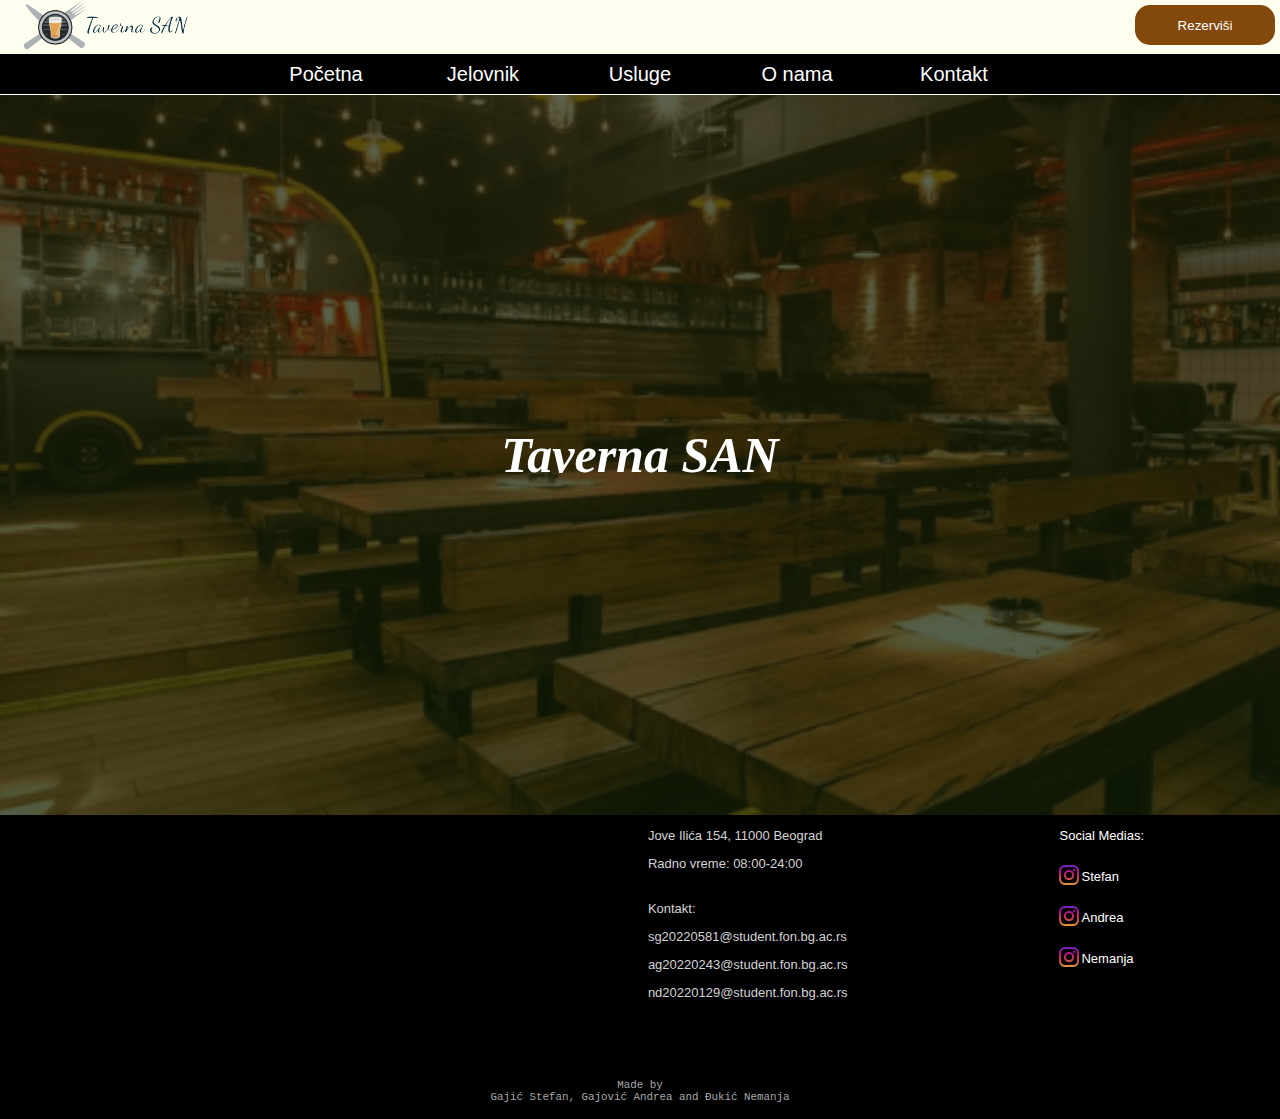
<file: index.html>
<!DOCTYPE html>
<html lang="en">
<head>
    <meta charset="UTF-8">
    <meta http-equiv="X-UA-Compatible" content="IE=edge">
    <meta name="viewport" content="width=device-width, initial-scale=1.0">
    <title>Taverna SAN</title>
    <link rel="shortcut icon" href="Slike/icon.png" type="image/x-icon" />
    <link rel="stylesheet" href="CSS/indexcss.css">
    <link rel="stylesheet" href="CSS/pocetna.css">
    
</head>
<body>
    <div class="header">
        <div class="logo">
            <a href="index.html"><img src="Slike/SANlogo-removebg.png" alt="Taverna SAN"></a>
        </div>
        <div class="prijava">
            <button id="rezervacija">Rezerviši</button>
        </div>
    </div>
    

    <div class="navigacija">
        <div class="nav"><a href="index.html">Početna</a></div>
        <div class="nav"><a href="HTML/proizvodi.html">Jelovnik</a></div>
        <div class="nav"><a href="HTML/usluge.html">Usluge</a></div>
        <div class="nav"><a href="HTML/onama.html">O nama</a></div>
        <div class="nav"><a href="HTML/kontakt.html">Kontakt</a></div>
    </div>



    <div class="sadrzaj">
        <h1 id="naslov">Taverna SAN</h1>
    </div>



    <div class="skrolgore">
        <button id="skrolbtn">&uarr;</button>
    </div>
    <div class="informacije">
        <div class="prvired">
            <div class="mapa">
                <iframe src="https://www.google.com/maps/embed?pb=!1m18!1m12!1m3!1d2677.5016549855027!2d20.473034615417493!3d44.77268167909888!2m3!1f0!2f0!3f0!3m2!1i1024!2i768!4f13.1!3m3!1m2!1s0x475a70576248bf79%3A0xadaf5cff042d3bd0!2sFaculty%20of%20Organizational%20Sciences!5e1!3m2!1sen!2srs!4v1668025886139!5m2!1sen!2srs" width="300" height="200" style="border:0;" allowfullscreen="" loading="lazy" referrerpolicy="no-referrer-when-downgrade"></iframe>
            </div>
            <div class="info">
                <p>Jove Ilića 154, 11000 Beograd</p>
                <p style="margin-bottom: 30px;">Radno vreme: 08:00-24:00</p>
                <p>Kontakt:</p>
                <p>sg20220581@student.fon.bg.ac.rs</p>
                <p>ag20220243@student.fon.bg.ac.rs</p>
                <p>nd20220129@student.fon.bg.ac.rs</p>
            </div>
            <div class="social">
                <p>Social Medias:</p>
                <div class="insta"><a href="https://www.instagram.com/gajicc.s" target="_blank"><img src="Slike/instagram.png" alt="ins"></a><p>Stefan</p></div>
                <div class="insta"><a href="https://www.instagram.com/gajoviccandrea" target="_blank"><img src="Slike/instagram.png" alt="ins"></a><p>Andrea</p></div>
                <div class="insta"><a href="https://www.instagram.com/djukic_n" target="_blank"><img src="Slike/instagram.png" alt="ins"></a><p>Nemanja</p></div>
            </div>
        </div>
        <div class="copyright">
            <p>Made by <br> Gajić Stefan, Gajović Andrea and Đukić Nemanja</p>
        </div>
    </div>
    
    
    
    <script src="JavaScript/indexjs.js"></script>
</body>
</html>
</file>
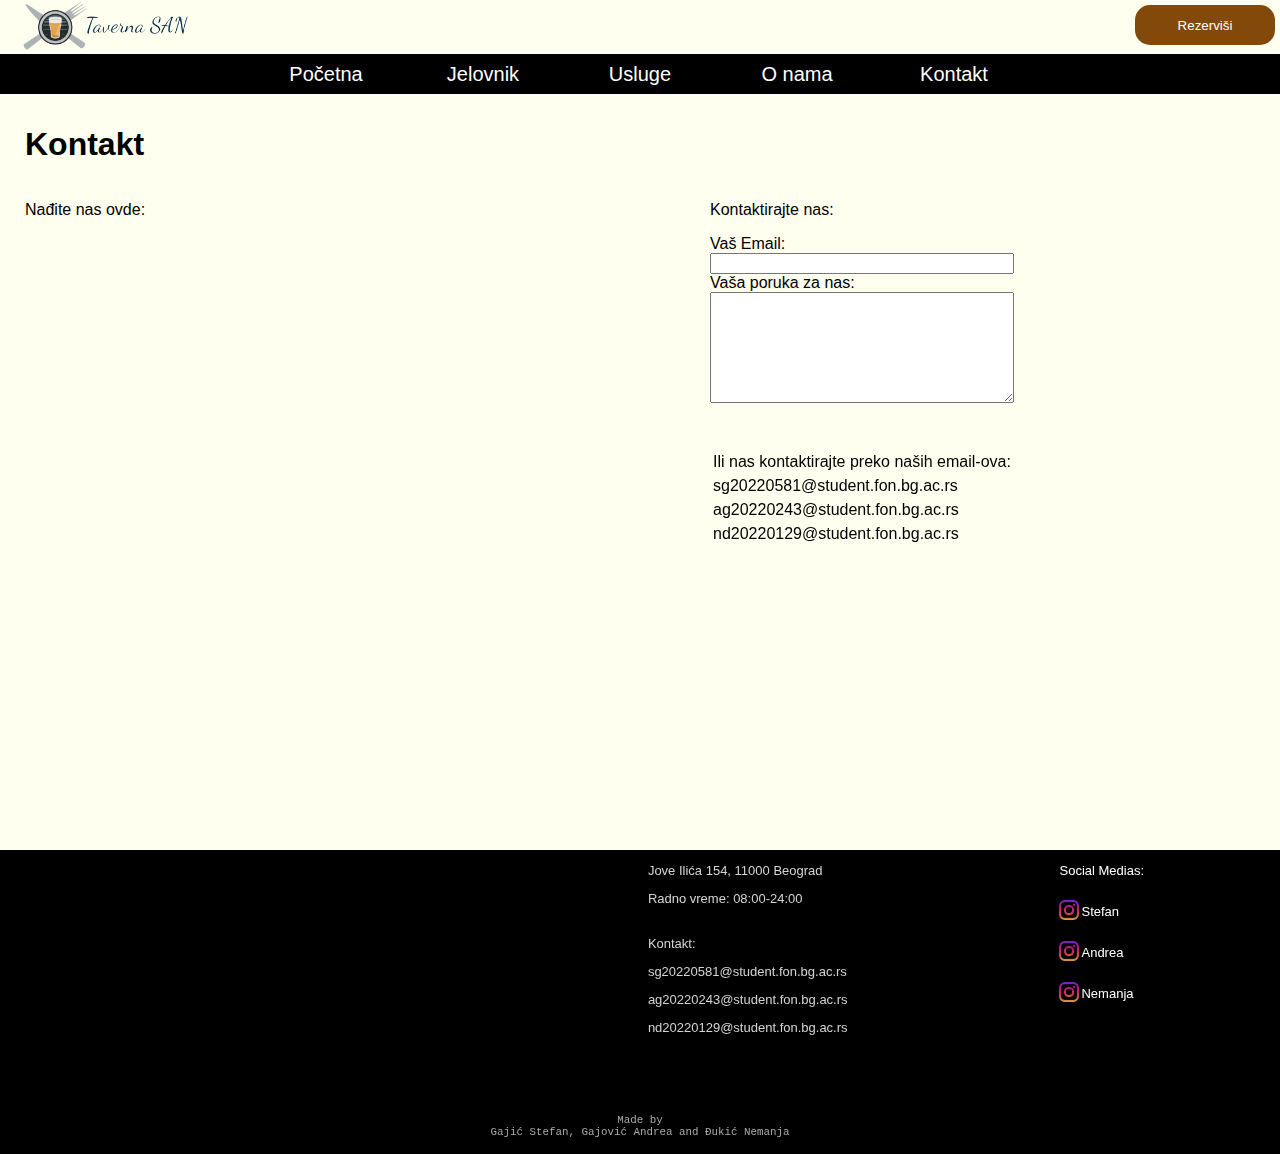
<file: HTML/kontakt.html>
<!DOCTYPE html>
<html lang="en">
<head>
    <meta charset="UTF-8">
    <meta http-equiv="X-UA-Compatible" content="IE=edge">
    <meta name="viewport" content="width=device-width, initial-scale=1.0">
    <title>Taverna SAN</title>
    <link rel="shortcut icon" href="../Slike/icon.png" type="image/x-icon" />
    <link rel="stylesheet" href="../CSS/indexcss.css">
    <link rel="stylesheet" href="../CSS/kontakt.css">
    
</head>
<body>
    <div class="header">
        <div class="logo">
            <a href="../index.html"><img src="../Slike/SANlogo-removebg.png" alt="Taverna SAN"></a>
        </div>
        <div class="prijava">
            <button id="rezervacija">Rezerviši</button>
        </div>
    </div>
    

    <div class="navigacija">
        <div class="nav"><a href="../index.html">Početna</a></div>
        <div class="nav"><a href="proizvodi.html">Jelovnik</a></div>
        <div class="nav"><a href="usluge.html">Usluge</a></div>
        <div class="nav"><a href="onama.html">O nama</a></div>
        <div class="nav"><a href="kontakt.html">Kontakt</a></div>
    </div>



    <div class="sadrzaj">
        <h1 id="naslov">Kontakt</h1>
        <div class="kontakt">
            <div class="map">
                <p>Nađite nas ovde:</p>
                <iframe name="mapa" src="https://www.google.com/maps/embed?pb=!1m18!1m12!1m3!1d2677.5016549855027!2d20.473034615417493!3d44.77268167909888!2m3!1f0!2f0!3f0!3m2!1i1024!2i768!4f13.1!3m3!1m2!1s0x475a70576248bf79%3A0xadaf5cff042d3bd0!2sFaculty%20of%20Organizational%20Sciences!5e1!3m2!1sen!2srs!4v1668025886139!5m2!1sen!2srs" width="100%" height="100%" style="border:0;" allowfullscreen="" loading="lazy" referrerpolicy="no-referrer-when-downgrade"></iframe>
            </div>
            <div class="email">
                <p>Kontaktirajte nas:</p>
                <label for="email">Vaš Email:</label><input type="email" name="email" id="">
                <label for="sadrzajmejla">Vaša poruka za nas:</label><textarea name="sadrzajmejla" id="" cols="30" rows="7"></textarea>
                <p class="p" style="margin-top: 50px;">Ili nas kontaktirajte preko naših email-ova:</p>
                <p class="p">sg20220581@student.fon.bg.ac.rs</p>
                <p class="p">ag20220243@student.fon.bg.ac.rs</p>
                <p class="p">nd20220129@student.fon.bg.ac.rs</p>
            </div>
        </div>
    </div>



    <div class="skrolgore">
        <button id="skrolbtn">&uarr;</button>
    </div>
    <div class="informacije">
        <div class="prvired">
            <div class="mapa">
                <iframe src="https://www.google.com/maps/embed?pb=!1m18!1m12!1m3!1d2677.5016549855027!2d20.473034615417493!3d44.77268167909888!2m3!1f0!2f0!3f0!3m2!1i1024!2i768!4f13.1!3m3!1m2!1s0x475a70576248bf79%3A0xadaf5cff042d3bd0!2sFaculty%20of%20Organizational%20Sciences!5e1!3m2!1sen!2srs!4v1668025886139!5m2!1sen!2srs" width="300" height="200" style="border:0;" allowfullscreen="" loading="lazy" referrerpolicy="no-referrer-when-downgrade"></iframe>
            </div>
            <div class="info">
                <p>Jove Ilića 154, 11000 Beograd</p>
                <p style="margin-bottom: 30px;">Radno vreme: 08:00-24:00</p>
                <p>Kontakt:</p>
                <p>sg20220581@student.fon.bg.ac.rs</p>
                <p>ag20220243@student.fon.bg.ac.rs</p>
                <p>nd20220129@student.fon.bg.ac.rs</p>
            </div>
            <div class="social">
                <p>Social Medias:</p>
                <div class="insta"><a href="https://www.instagram.com/gajicc.s" target="_blank"><img src="../Slike/instagram.png" alt="ins"></a><p>Stefan</p></div>
                <div class="insta"><a href="https://www.instagram.com/gajoviccandrea" target="_blank"><img src="../Slike/instagram.png" alt="ins"></a><p>Andrea</p></div>
                <div class="insta"><a href="https://www.instagram.com/djukic.10" target="_blank"><img src="../Slike/instagram.png" alt="ins"></a><p>Nemanja</p></div>
            </div>
        </div>
        <div class="copyright">
            <p>Made by <br> Gajić Stefan, Gajović Andrea and Đukić Nemanja</p>
        </div>
    </div>
    
    
    
    <script src="../JavaScript/indexjs.js"></script>
</body>
</html>
</file>
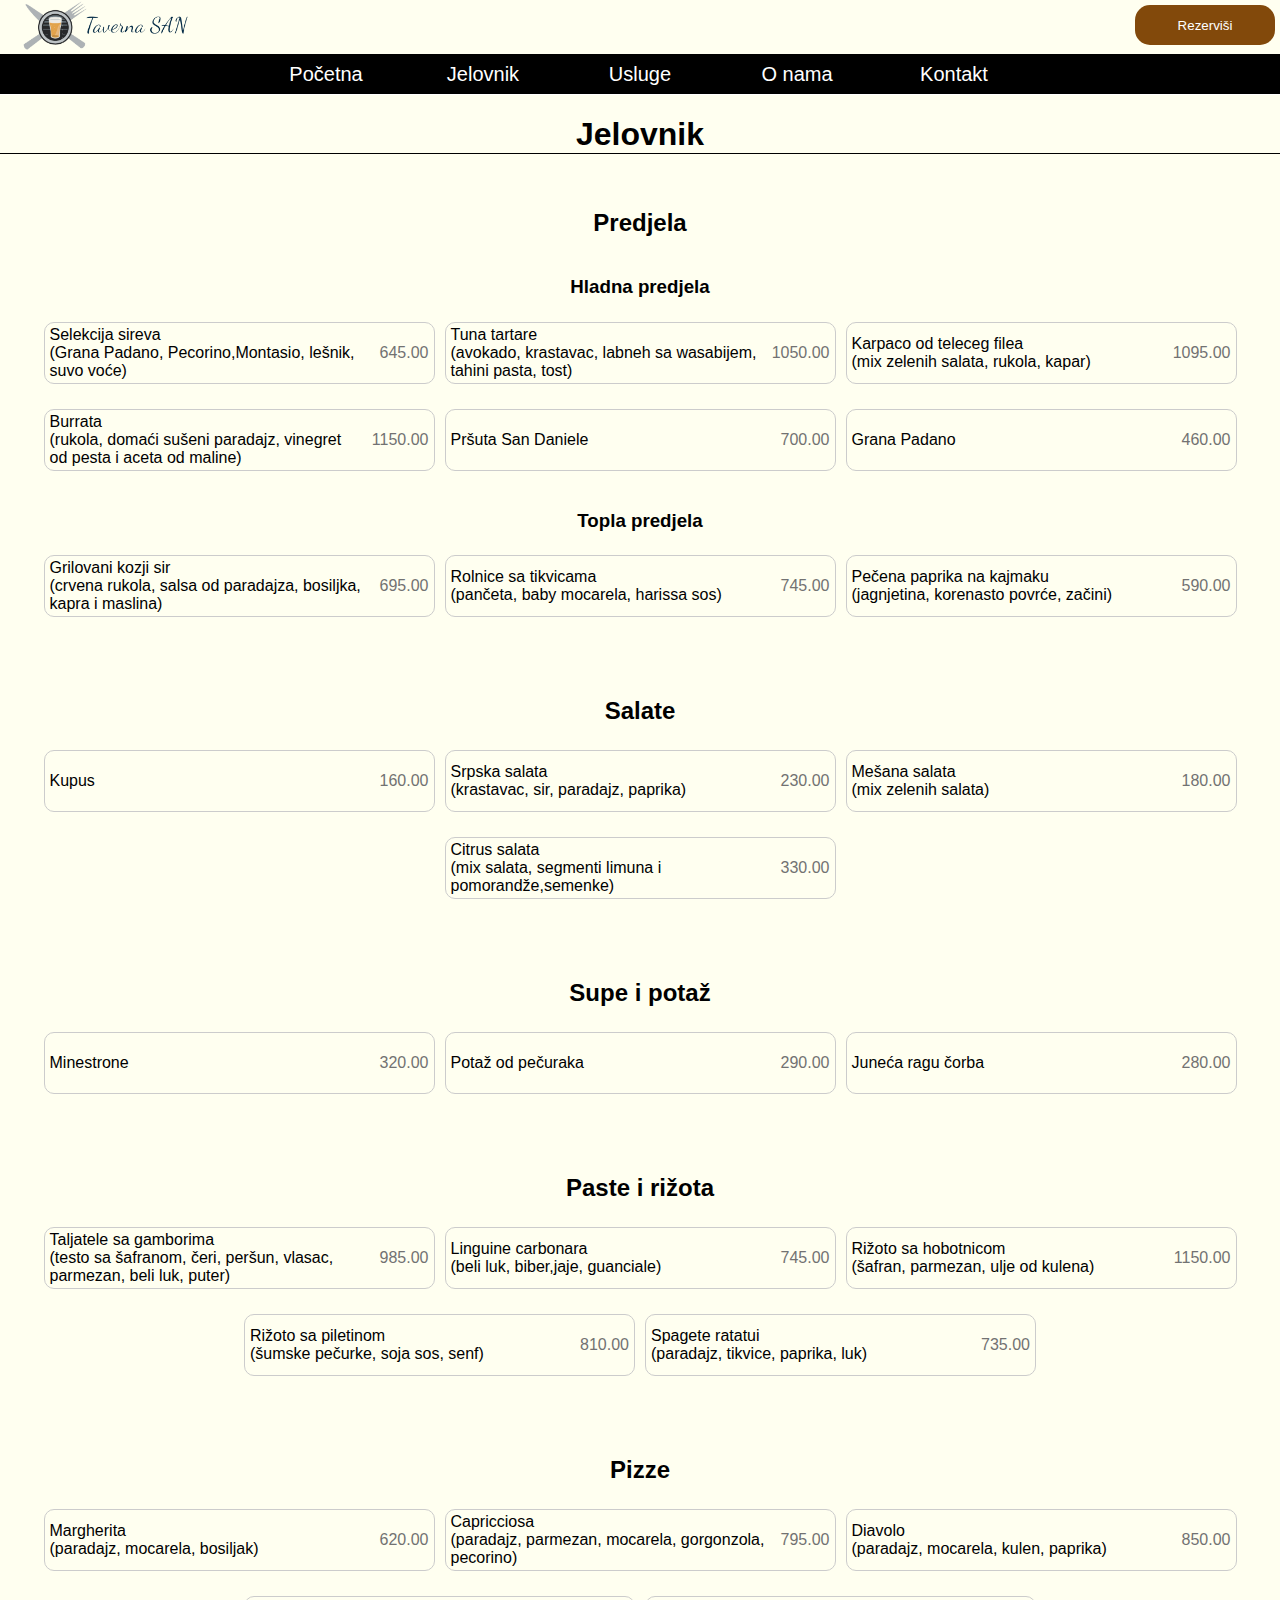
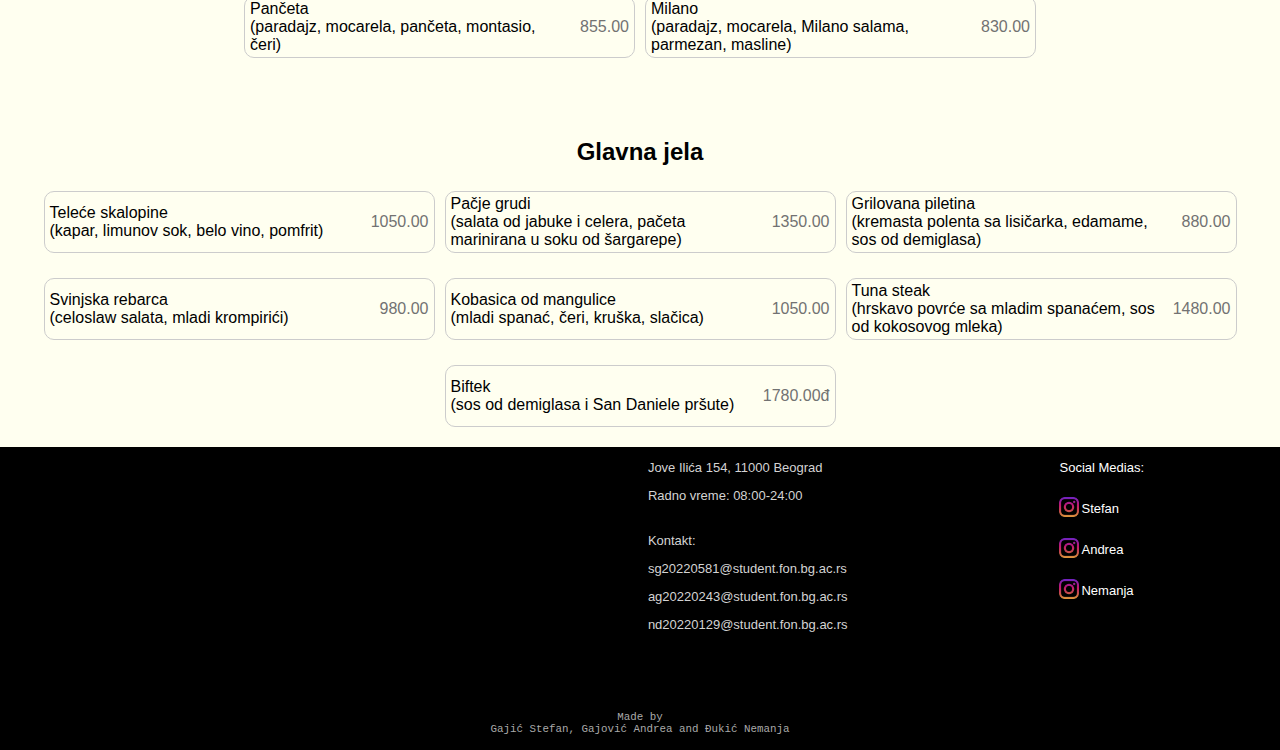
<file: HTML/proizvodi.html>
<!DOCTYPE html>
<html lang="en">
<head>
    <meta charset="UTF-8">
    <meta http-equiv="X-UA-Compatible" content="IE=edge">
    <meta name="viewport" content="width=device-width, initial-scale=1.0">
    <title>Taverna SAN</title>
    <link rel="shortcut icon" href="../Slike/icon.png" type="image/x-icon" />
    <link rel="stylesheet" href="../CSS/indexcss.css">
    <link rel="stylesheet" href="../CSS/proizvodi.css">
    
</head>
<body>
    <div class="header">
        <div class="logo">
            <a href="../index.html"><img src="../Slike/SANlogo-removebg.png" alt="Taverna SAN"></a>
        </div>
        <div class="prijava">
            <button id="rezervacija">Rezerviši</button>
        </div>
    </div>
    

    <div class="navigacija">
        <div class="nav"><a href="../index.html">Početna</a></div>
        <div class="nav"><a href="proizvodi.html">Jelovnik</a></div>
        <div class="nav"><a href="usluge.html">Usluge</a></div>
        <div class="nav"><a href="onama.html">O nama</a></div>
        <div class="nav"><a href="kontakt.html">Kontakt</a></div>
    </div>



    <div class="sadrzaj">
        <h1 id="naslov">Jelovnik</h1>
        <h2 style="margin-top: 30px;">Predjela</h2>
        <h3>Hladna predjela</h3>
        <div class="proizvodi hladnapredjela">
            <div class="proizvod">
                <p>Selekcija sireva <br>(Grana Padano, Pecorino,Montasio, lešnik, suvo voće)</p>
                <p class="cena">645.00</p>
            </div>
            <div class="proizvod">
                <p>Tuna tartare <br> (avokado, krastavac, labneh sa wasabijem, tahini pasta, tost) </p>
                <p class="cena">1050.00</p>
            </div>
            <div class="proizvod">
                <p>Karpaco od teleceg filea   <br>(mix zelenih salata, rukola, kapar) </p>
                <p class="cena">1095.00</p>
            </div>
            <div class="proizvod">
                <p>Burrata  <br> (rukola, domaći sušeni paradajz, vinegret od pesta i aceta od maline)  </p>
                <p class="cena">1150.00</p>
            </div>
            <div class="proizvod">
                <p>Pršuta San Daniele </p>
                <p class="cena">700.00</p>
            </div>
            <div class="proizvod">
                <p>Grana Padano </p>
                <p class="cena">460.00</p>
            </div>
        </div>
            <h3>Topla predjela</h3>
        <div class="proizvodi toplapredjela">
            <div class="proizvod">
                <P>Grilovani kozji sir  <br> (crvena rukola, salsa od paradajza, bosiljka, kapra i maslina) </p>
                <p class="cena">695.00</p>
            </div>
            <div class="proizvod">
                <p>Rolnice sa tikvicama  <br>(pančeta, baby mocarela, harissa sos) </p>
                <p class="cena">745.00</p>
            </div>
            <div class="proizvod">
                <p>Pečena paprika na kajmaku  <br> (jagnjetina, korenasto povrće, začini)</p>
                <p class="cena">590.00</p>
            </div>
        </div>
        <h2>Salate</h2>
        <div class="proizvodi salate">
            <div class="proizvod">
                <p>Kupus </p>
                <p class="cena">160.00</p>
            </div>
            <div class="proizvod">
                <p>Srpska salata <br> (krastavac, sir, paradajz, paprika)</p>
                <p class="cena">230.00</p>
            </div>
            <div class="proizvod">
                <p>Mešana salata <br>(mix zelenih salata)</p>
                <p class="cena">180.00</p>
            </div>
            <div class="proizvod">
                <p>Citrus salata   <br>(mix salata, segmenti limuna i pomorandže,semenke)</p>
                <p class="cena">330.00</p>
            </div>
        </div>
        <h2>Supe i potaž</h2>
        <div class="proizvodi supe">
            <div class="proizvod">
                <P>Minestrone</P>
                <p class="cena">320.00</p>
            </div>
            <div class="proizvod">
                <p>Potaž od pečuraka</p>
                <p class="cena">290.00</p>
            </div>
            <div class="proizvod">
                <p>Juneća ragu čorba</p>
                <p class="cena">280.00</p>
            </div>
        </div>
        <h2>Paste i rižota</h2>
        <div class="proizvodi paste">
            <div class="proizvod">
                <p>Taljatele sa gamborima <br> (testo sa šafranom, čeri, peršun, vlasac, parmezan, beli luk, puter)</p>
                <p class="cena">985.00</p>
            </div>
            <div class="proizvod">
                <p>Linguine carbonara <br>(beli luk, biber,jaje, guanciale)</p>
                <p class="cena">745.00</p>
            </div>
            <div class="proizvod">
                <p>Rižoto sa hobotnicom <br>(šafran, parmezan, ulje od kulena)</p>
                <p class="cena">1150.00</p>
            </div>
            <div class="proizvod">
                <p>Rižoto sa piletinom <br> (šumske pečurke, soja sos, senf) </p>
                <p class="cena">810.00</p>
            </div>
            <div class="proizvod">
                <p>Spagete ratatui  <br>(paradajz, tikvice, paprika, luk)</p>
                <p class="cena">735.00</p>
            </div>
        </div>
        <h2>Pizze</h2>
        <div class="proizvodi pizze">
            <div class="proizvod">
                <p>Margherita <br>(paradajz, mocarela, bosiljak)</p>
                <p class="cena">620.00</p>
            </div>
            <div class="proizvod">
                <p> Capricciosa  <br>(paradajz, parmezan, mocarela, gorgonzola, pecorino)</p>
                <p class="cena">795.00</p>
            </div>
            <div class="proizvod">
                <p>Diavolo  <br>(paradajz, mocarela, kulen, paprika)</p>
                <p class="cena">850.00</p>
            </div>
            <div class="proizvod">
                <p>Pančeta <br>(paradajz, mocarela, pančeta, montasio, čeri)</p>
                <p class="cena">855.00</p>
            </div>
            <div class="proizvod">
                <p>Milano <br>(paradajz, mocarela, Milano salama, parmezan, masline)</p>
                <p class="cena">830.00</p>
            </div>
        </div>
        <h2>Glavna jela</h2>
        <div class="proizvodi glavnajela">
            <div class="proizvod">
                <p>Teleće skalopine <br>(kapar, limunov sok, belo vino, pomfrit)</p>
                <p class="cena">1050.00</p>
            </div>
            <div class="proizvod">
                <p>Pačje grudi <br>(salata od jabuke i celera, pačeta marinirana u soku od šargarepe)</p>
                <p class="cena">1350.00</p>
            </div>
            <div class="proizvod">
                <p>Grilovana piletina <br>(kremasta polenta sa lisičarka, edamame, sos od demiglasa)</p>
                <p class="cena">880.00</p>
            </div>
            <div class="proizvod">
                <p>Svinjska rebarca <br>(celoslaw salata, mladi krompirići)</p>
                <p class="cena">980.00</p>
            </div>
            <div class="proizvod">
                <p>Kobasica od mangulice <br>(mladi spanać, čeri, kruška, slačica)</p>
                <p class="cena">1050.00</p>
            </div>
            <div class="proizvod">
                <p>Tuna steak <br>(hrskavo povrće sa mladim spanaćem, sos od kokosovog mleka)</p>
                <p class="cena">1480.00</p>
            </div>
            <div class="proizvod">
                <p>Biftek <br>(sos od demiglasa i San Daniele pršute)</p>
                <p class="cena">1780.00đ</p>
            </div>
        </div>
    </div>



    <div class="skrolgore">
        <button id="skrolbtn">&uarr;</button>
    </div>
    <div class="informacije">
        <div class="prvired">
            <div class="mapa">
                <iframe src="https://www.google.com/maps/embed?pb=!1m18!1m12!1m3!1d2677.5016549855027!2d20.473034615417493!3d44.77268167909888!2m3!1f0!2f0!3f0!3m2!1i1024!2i768!4f13.1!3m3!1m2!1s0x475a70576248bf79%3A0xadaf5cff042d3bd0!2sFaculty%20of%20Organizational%20Sciences!5e1!3m2!1sen!2srs!4v1668025886139!5m2!1sen!2srs" width="300" height="200" style="border:0;" allowfullscreen="" loading="lazy" referrerpolicy="no-referrer-when-downgrade"></iframe>
            </div>
            <div class="info">
                <p>Jove Ilića 154, 11000 Beograd</p>
                <p style="margin-bottom: 30px;">Radno vreme: 08:00-24:00</p>
                <p>Kontakt:</p>
                <p>sg20220581@student.fon.bg.ac.rs</p>
                <p>ag20220243@student.fon.bg.ac.rs</p>
                <p>nd20220129@student.fon.bg.ac.rs</p>
            </div>
            <div class="social">
                <p>Social Medias:</p>
                <div class="insta"><a href="https://www.instagram.com/gajicc.s" target="_blank"><img src="../Slike/instagram.png" alt="ins"></a><p>Stefan</p></div>
                <div class="insta"><a href="https://www.instagram.com/gajoviccandrea" target="_blank"><img src="../Slike/instagram.png" alt="ins"></a><p>Andrea</p></div>
                <div class="insta"><a href="https://www.instagram.com/djukic.10" target="_blank"><img src="../Slike/instagram.png" alt="ins"></a><p>Nemanja</p></div>
            </div>
        </div>
        <div class="copyright">
            <p>Made by <br> Gajić Stefan, Gajović Andrea and Đukić Nemanja</p>
        </div>
    </div>
    
    
    
    <script src="../JavaScript/indexjs.js"></script>
</body>
</html>
</file>
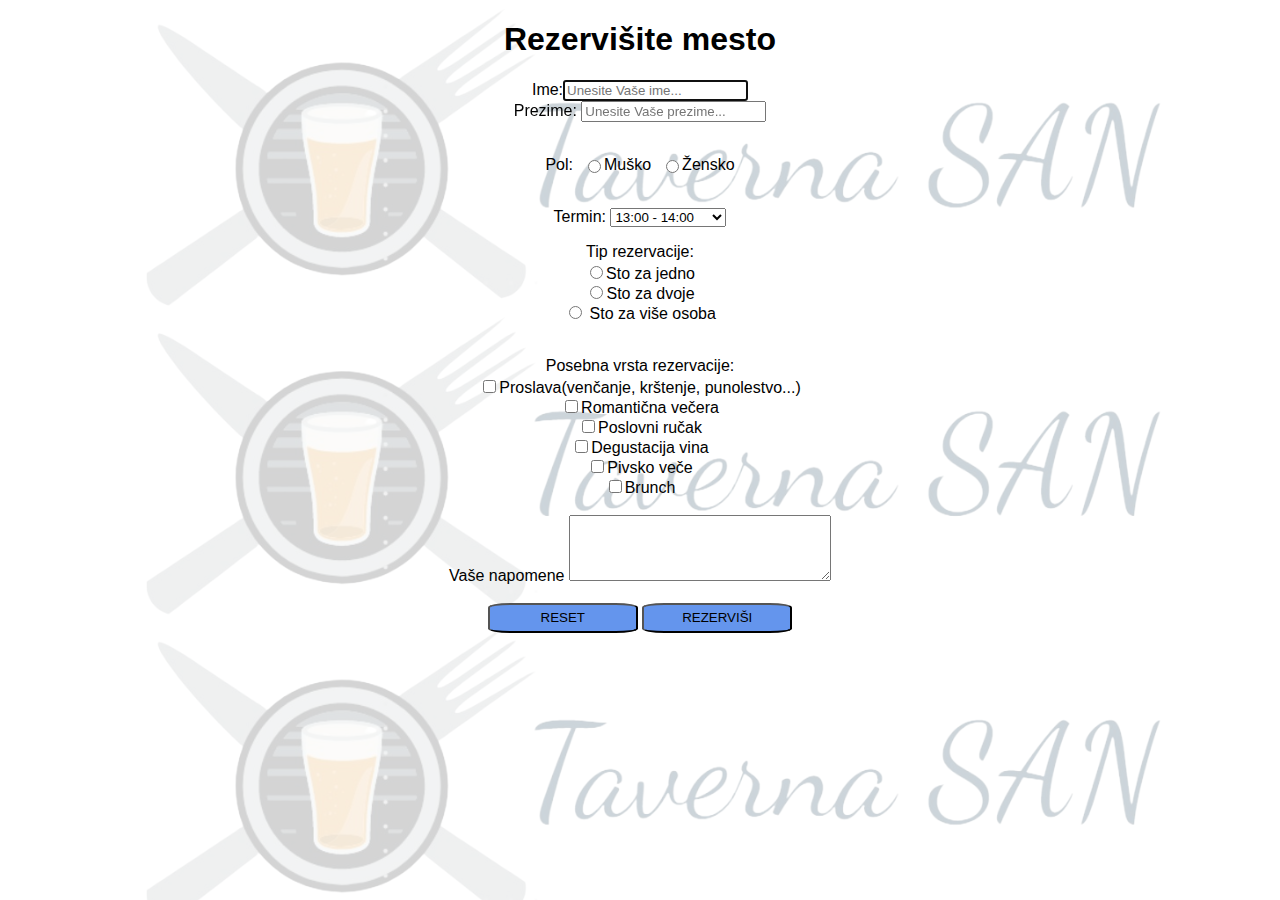
<file: HTML/rezervacija.html>
<!DOCTYPE html>
<html lang="en">
<head>
    <meta charset="UTF-8">
    <meta http-equiv="X-UA-Compatible" content="IE=edge">
    <meta name="viewport" content="width=device-width, initial-scale=1.0">
    <title>Rezervacija</title>
    <link rel="shortcut icon" href="../Slike/icon.png" type="image/x-icon" />
    <link rel="stylesheet" href="../CSS/rezervacija.css">
</head>
<body>
    <h1>Rezervišite mesto</h1>
    <form>
        <label for="ime">Ime:</label><input type="text" id="ime" placeholder="Unesite Vaše ime..." autofocus required><br>
        <label for="prezime">Prezime:</label> <input type="text" id="prezime" placeholder="Unesite Vaše prezime..." required>
        <br><br>

        <div class="pol">
            <p>Pol:</p>
            <div class="muski">
                <input type="radio" name="pol" id="male" value="Muško" required><label for="male">Muško</label>
            </div>    
            <div class="zenski">
                <input type="radio" name="pol" id="female" value="Žensko"><label for="female">Žensko</label>
            </div>
        </div>
        <br>

        <label for="termin">Termin:</label>
        <select id="termin">
            <optgroup label="Ručak">
                <option value="13:00 - 14:00">13:00 - 14:00</option>
                <option value="14:00 - 15:00">14:00 - 15:00</option>
                <option value="15:00 - 16:00">15:00 - 16:00</option>
            </optgroup>
            <optgroup label="Večera">
                <option value="18:00 - 19:00">18:00 - 19:00</option>
                <option value="19:00 - 20:00">19:00 - 20:00</option>
                <option value="20:00 - 21:00">20:00 - 21:00</option>
                <option value="21:00 - 22:00">21:00 - 22:00</option>
            </optgroup>
        </select>
        <br>

        <p style="margin-bottom: 2px;">Tip rezervacije:</p>
        <input type="radio" name="tip" id="jedno" value="Sto za jedno" required><label for="jedno">Sto za jedno</label><br>
        <input type="radio" name="tip" id="dvoje" value="Sto za dvoje"><label for="dvoje">Sto za dvoje</label><br>
        <input type="radio" name="tip" id="vise" value="Sto za više osoba"> <label for="vise">Sto za više osoba</label><br><br>

        <p style="margin-bottom: 2px;">Posebna vrsta rezervacije:</p>
        <input type="checkbox" name="usluge" id="grupa" value="Organizacija proslave">Proslava(venčanje, krštenje, punolestvo...)<br>
        <input type="checkbox" name="usluge" id="romanticnavecera" value="Romantična večera">Romantična večera <br>
        <input type="checkbox" name="usluge" id="rodjendan" value="Poslovni ručak">Poslovni ručak<br>
        <input type="checkbox" name="usluge" id="vino" value="Degustacija vina">Degustacija vina <br>
        <input type="checkbox" name="usluge" id="pivo" value="Pivsko veče">Pivsko veče <br>
        <input type="checkbox" name="usluge" id="pivo" value="Brunch">Brunch<br><br>

        <label for="napomene">Vaše napomene</label>
        <textarea name="" id="napomene" cols="30" rows="4"></textarea>
        <br><br>

        <input id="resetbtn" type="reset" value="RESET">
        <input id="submitbtn" type="submit" value="REZERVIŠI">
    </form>
    <script src="../JavaScript/rezervacija.js"></script>
</body>
</html>
</file>
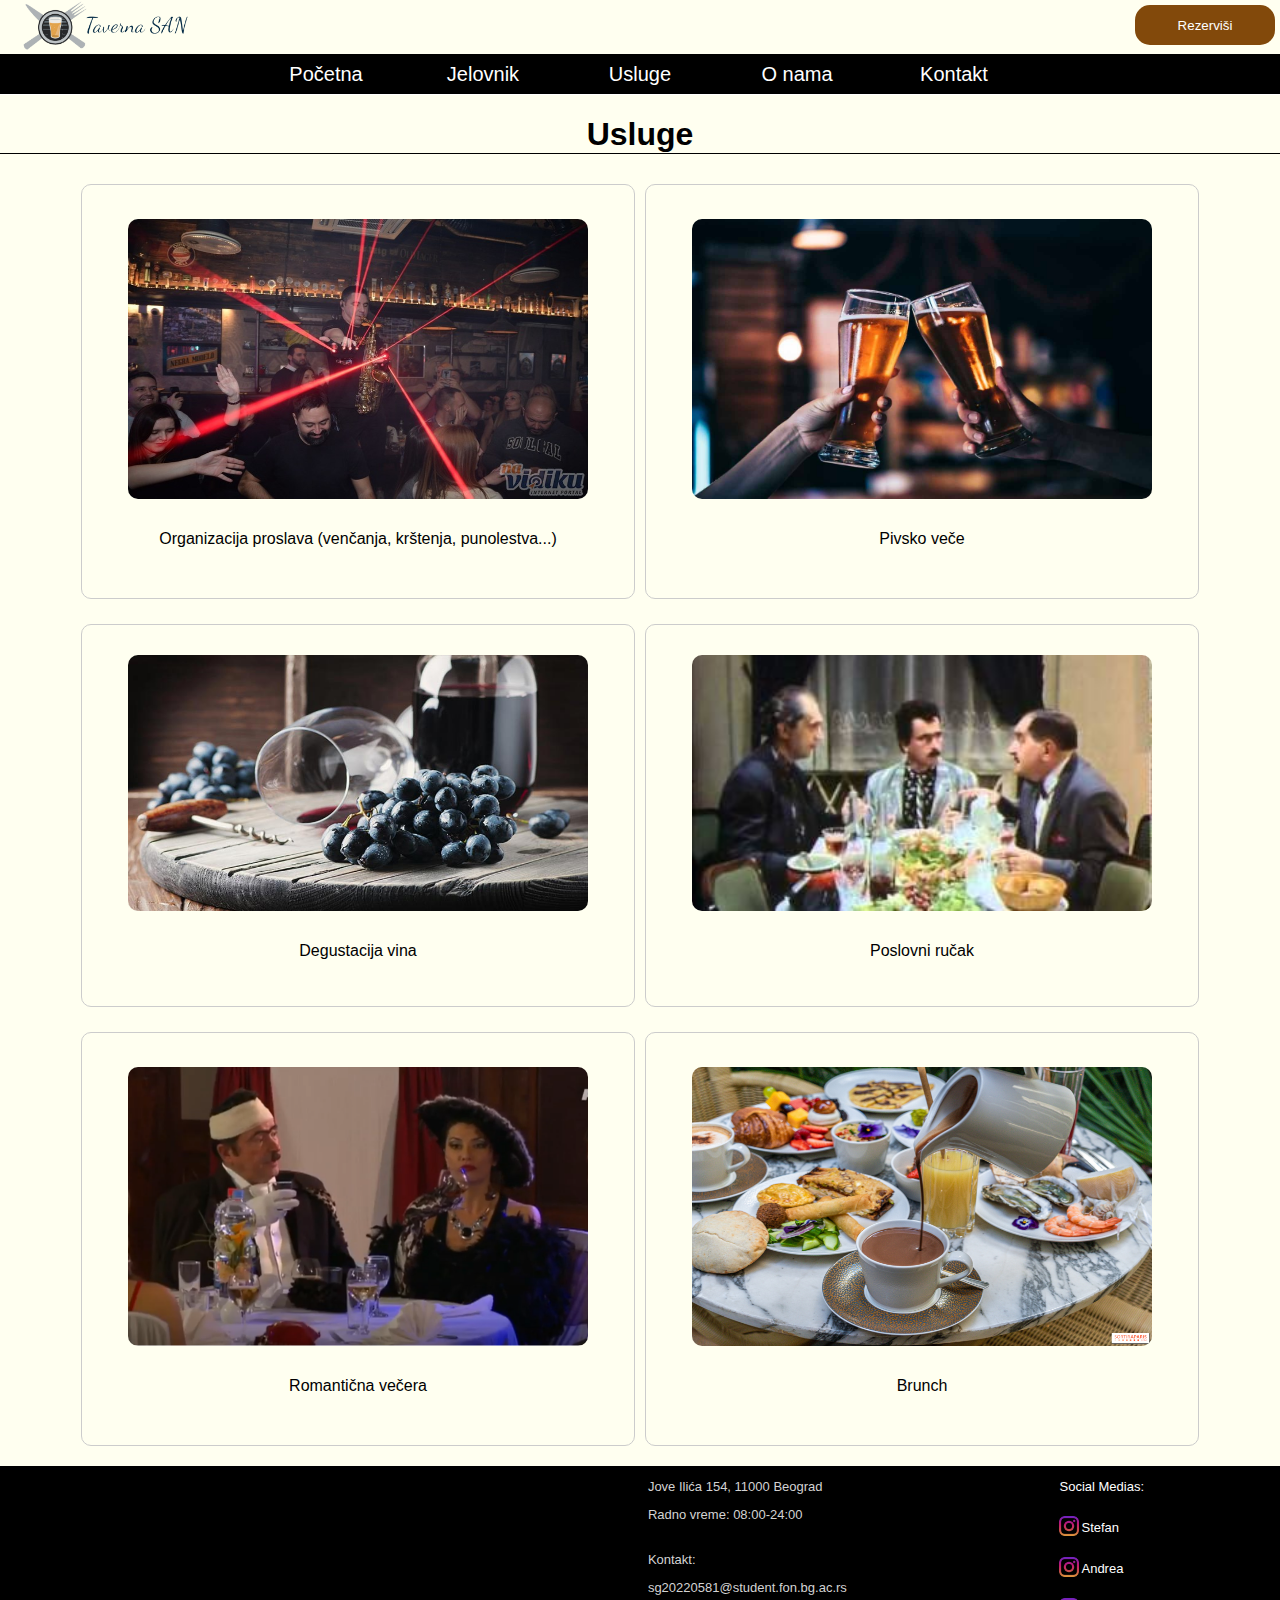
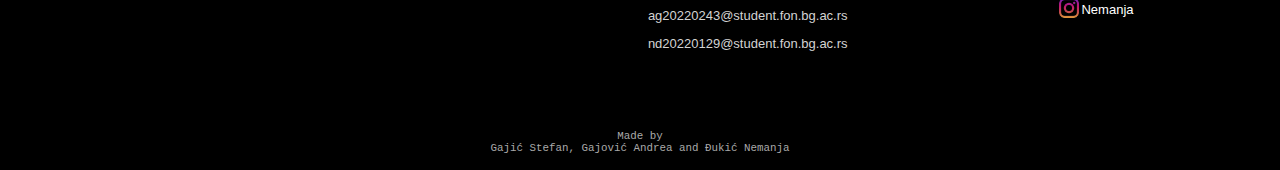
<file: HTML/usluge.html>
<!DOCTYPE html>
<html lang="en">
<head>
    <meta charset="UTF-8">
    <meta http-equiv="X-UA-Compatible" content="IE=edge">
    <meta name="viewport" content="width=device-width, initial-scale=1.0">
    <title>Taverna SAN</title>
    <link rel="shortcut icon" href="../Slike/icon.png" type="image/x-icon" />
    <link rel="stylesheet" href="../CSS/indexcss.css">
    <link rel="stylesheet" href="../CSS/usluge.css">
    
</head>
<body>
    <div class="header">
        <div class="logo">
            <a href="../index.html"><img src="../Slike/SANlogo-removebg.png" alt="Taverna SAN"></a>
        </div>
        <div class="prijava">
            <button id="rezervacija">Rezerviši</button>
        </div>
    </div>
    

    <div class="navigacija">
        <div class="nav"><a href="../index.html">Početna</a></div>
        <div class="nav"><a href="proizvodi.html">Jelovnik</a></div>
        <div class="nav"><a href="usluge.html">Usluge</a></div>
        <div class="nav"><a href="onama.html">O nama</a></div>
        <div class="nav"><a href="kontakt.html">Kontakt</a></div>
    </div>



    <div class="sadrzaj">
        <h1 id="naslov">Usluge</h1>
        <div class="usluge">
            <div class="usluga">
                <img src="../Slike/proslave.jpg" alt="Opasna slika">
                <p>Organizacija proslava (venčanja, krštenja, punolestva...)</p>
            </div>
            <div class="usluga">
                <img src="../Slike/pivsko-vece.jpg" alt="">
                <p>Pivsko veče</p>
            </div>
            <div class="usluga">
                <img src="../Slike/Vino-1.jpg" alt="">
                <p>Degustacija vina</p>
            </div>
            <div class="usluga">
                <img src="../Slike/mqdefault.jpg" alt="">
                <p>Poslovni ručak</p>
            </div>
            <div class="usluga">
                <img src="../Slike/Romanticna-vecera3.png" alt="">
                <p>Romantična večera</p>
            </div>
            <div class="usluga">
                <img src="../Slike/brunch.jpg" alt="">
                <p>Brunch</p>
            </div>
        </div>
    </div>



    <div class="skrolgore">
        <button id="skrolbtn">&uarr;</button>
    </div>
    <div class="informacije">
        <div class="prvired">
            <div class="mapa">
                <iframe src="https://www.google.com/maps/embed?pb=!1m18!1m12!1m3!1d2677.5016549855027!2d20.473034615417493!3d44.77268167909888!2m3!1f0!2f0!3f0!3m2!1i1024!2i768!4f13.1!3m3!1m2!1s0x475a70576248bf79%3A0xadaf5cff042d3bd0!2sFaculty%20of%20Organizational%20Sciences!5e1!3m2!1sen!2srs!4v1668025886139!5m2!1sen!2srs" width="300" height="200" style="border:0;" allowfullscreen="" loading="lazy" referrerpolicy="no-referrer-when-downgrade"></iframe>
            </div>
            <div class="info">
                <p>Jove Ilića 154, 11000 Beograd</p>
                <p style="margin-bottom: 30px;">Radno vreme: 08:00-24:00</p>
                <p>Kontakt:</p>
                <p>sg20220581@student.fon.bg.ac.rs</p>
                <p>ag20220243@student.fon.bg.ac.rs</p>
                <p>nd20220129@student.fon.bg.ac.rs</p>
            </div>
            <div class="social">
                <p>Social Medias:</p>
                <div class="insta"><a href="https://www.instagram.com/gajicc.s" target="_blank"><img src="../Slike/instagram.png" alt="ins"></a><p>Stefan</p></div>
                <div class="insta"><a href="https://www.instagram.com/gajoviccandrea" target="_blank"><img src="../Slike/instagram.png" alt="ins"></a><p>Andrea</p></div>
                <div class="insta"><a href="https://www.instagram.com/djukic.10" target="_blank"><img src="../Slike/instagram.png" alt="ins"></a><p>Nemanja</p></div>
            </div>
        </div>
        <div class="copyright">
            <p>Made by <br> Gajić Stefan, Gajović Andrea and Đukić Nemanja</p>
        </div>
    </div>
    
    
    
    <script src="../JavaScript/indexjs.js"></script>
</body>
</html>
</file>
<file: CSS/indexcss.css>
html, body{
    height: 100%;
    margin: 0;
    padding: 0;
    background-color: rgb(255, 255, 240);
    font-family: 'Gill Sans', 'Gill Sans MT', Calibri, 'Trebuchet MS', sans-serif;
}




.header{
    display: flex;
    justify-content: space-between;
    min-height: 40px;
    width: 100%;
}
.prijava{
    position: relative;
    padding: 5px;
}
.prijava button{
    height: 40px;
    width: 140px;
    border: none;
    border-radius: 15px;
    background-color: #82490b;
    color: #fff;
}
.prijava button:hover{
    cursor: pointer;
}

.logo img{
    height: 50px;
}






.navigacija{
    background-color: black;
    display: flex;
    gap: 7px;
    min-height: 40px;
    flex-flow: row wrap;
    align-items: center;
    justify-content: center;
    border-bottom: 1px solid white;
}
.nav{
    width: 150px;
    height: 40px;
    display: flex;
    justify-content: center;
    align-items: center;
}
.nav a{
    height: 100%;
    width: 100%;
    font-size: 20px;
    display: flex;
    align-items: center;
    justify-content: center;
    color: #fff;
    text-decoration: none;
    
}
.nav a:hover{
    background-color: rgba(142, 142, 142, 0.811);
    transition: 0.7s;
}
@media(max-width: 790px){
    .navigacija{
        display: flex;
        gap: 2px;
        min-height: 30px;
        flex-flow: row wrap;
        align-items: center;
        justify-content: center;
        border-bottom: 1px solid white;
    }
    .nav{
        width: 108px;
        height: 30px;
        display: flex;
        justify-content: center;
        align-items: center;
    }
}
@media(max-width: 560px){
    .navigacija{
        display: flex;
        flex-flow: column;
        align-items: flex-start;
        justify-content: flex-start;
        border-bottom: 1px solid white;
    }
    .nav{
        width: 150px;
        height: 25px;
        display: flex;
        justify-content: flex-start;
        align-items: center;
        margin-left: 10%;
    }
    .nav a{
        display: block;
        text-align: left;
        font-size: medium;
    }
    .logo img{
        height: 30px;
    }
    .prijava button{
        height: 30px;
        width: 120px;
    }
}





.sadrzaj{
    min-height: 80%;
}
.skrolgore{
    position: fixed;
    right: 30px;
    bottom: 50px;
}
#skrolbtn{
    border-radius: 50%;
    height: 50px;
    width: 50px;
    border: none;
    font-size: 20px;
    background-color: bisque;
    opacity: 0.6;
    display: none;
}
#skrolbtn:hover{
    cursor: pointer;
    opacity: 1;
}






.informacije{
    background-color: #000;
    color: #fff;

    font-size: small;
}
.prvired{
    display: flex;
    flex-flow: row wrap;
    justify-content: space-around;
}
.mapa iframe{
    padding: 15px;
}
.info{
    font-size: small;
    color: lightgray;
}
.social{
    padding-right: 30px;
    display: flex;
    flex-direction: column;
}
.social img{
    width: 20px;
    margin-right: 2px;
}
.insta{
    display: flex;
    flex-direction: row;
    justify-content: left;
    align-items: center;
}
.copyright{
    font-family: 'Courier New', Courier, monospace;
    font-size: smaller;
    color: darkgray;
    text-align: center;
    padding-top: 20px;
    padding-bottom: 5px;
}
@media(max-width: 320px){
    iframe{
        width: 200px;
        height: 133px;
    }
    .info p{
        font-size: x-small;
    }
    .social img{
        width: 15px;
    }
    .social p{
        font-size: x-small;
    }
}
</file>
<file: CSS/pocetna.css>
.sadrzaj{
    background-image: linear-gradient(rgba(22, 30, 4, 0.7),rgba(11, 30, 4, 0.7)), url(../Slike/pivnice_beograd.png) ;
    background-position: center;
    background-size: cover;
    display: flex;
    justify-content: center;
    align-items: center;

}
#naslov{
    color: white;
    font-family: Cambria, Cochin, Georgia, Times, 'Times New Roman', serif;
    font-style: italic;
    font-size: 50px;
}
@media(max-width:560px){
    #naslov{
        font-size: 35px;
    }
}
</file>
<file: CSS/kontakt.css>
.sadrzaj{
    padding: 25px;
    padding-top: 10px;
}
.kontakt{
    display: flex;
    flex-flow: row wrap;
    gap: 70px;
}
.map{
    width: 50%;
    height: 400px;
}
.email{
    display: flex;
    flex-direction: column;
}
.sadrzaj .p{
    margin: 3px;
}
@media(max-width:745px){
    .sadrzaj{
        display: flex;
        flex-direction: column;
        justify-content: center;
    }
    .kontakt{
        flex-direction: column;
        justify-content: center;
        align-items: center;
        gap: 30px;
        height: 50%;
    }
    .kontakt p{
        text-align: center;
    }
    .map{
        width: 75%;
        margin-bottom: 50px;
    }
}
@media(max-width:560px){
    .map{
        width: 276px;
    }
}
@media(max-width:400px){
    .map{
        width: 100%;
        height: 250px;
    }
}
@media(max-width:350px){
    .email{
        width: 85%;
    }

}
</file>
<file: CSS/proizvodi.css>
.sadrzaj{
    display: flex;
    flex-direction: column;
}
.sadrzaj h1{
    margin-bottom: 25px;
    border-bottom: 1px solid black;
}
.sadrzaj h2{
    margin-top: 60px;
}
.sadrzaj h1, h2, h3{
    text-align: center;
}
.proizvodi{
  display: flex;
  flex-flow: row wrap;
  justify-content: center;
}
.proizvod{
    height: 60px;
    width: 30%;
    margin: 5px;
    margin-bottom: 20px;
    transition: 0.3s;
    border-radius:10px;
    border: 1px solid #ccc;
    display: flex;
    flex-direction: row;
    justify-content: space-between;
    gap: 15px;
    align-items: center;
    padding-left: 5px;
}
.proizvod:hover{
    box-shadow: 0 0 11px rgba(33,33,33,.2);
}
.cena{
    color: rgb(114, 114, 114);
    margin-right: 5px;
}
@media(max-width: 1010px){
    .proizvod{
        width: 40%;
    }
}
@media(max-width: 800px){
    .proizvod{
        width: 80%;
        margin-bottom: 10px;
    }
}
@media(max-width: 350px){
    .proizvod{
        font-size: small;
    }
}
</file>
<file: CSS/rezervacija.css>
html{
    font-family: 'Gill Sans', 'Gill Sans MT', Calibri, 'Trebuchet MS', sans-serif;
}
body{
    font-family: 'Gill Sans', 'Gill Sans MT', Calibri, 'Trebuchet MS', sans-serif;
    background-image: linear-gradient(rgba(255,255,255,0.8), rgba(255,255,255,0.8)), url(../Slike/SANlogo-removebg.png);
    background-position: top;
    background-size: 100%;
}
h1{
    text-align: center;
}
form{
    text-align: center;
}
.pol{
    display: flex;
    flex-flow: row wrap;
    gap: 10px;
    justify-content: center;
    align-items: center;
}
.muski,.zenski{
    display: flex;
    flex-direction: row;
    justify-content: center;
    align-items: center;
}
#resetbtn, #submitbtn{
    height: 30px;
    width: 150px;
    text-align: center;
    background-color: cornflowerblue;
    border-radius: 15%;
}
</file>
<file: CSS/usluge.css>
.sadrzaj{
    display: flex;
    flex-direction: column;
}
.sadrzaj h1{
    margin-bottom: 25px;
    border-bottom: 1px solid black;
    text-align: center;
}
.usluge{
    display: flex;
    flex-flow: row wrap;
    justify-content: center;
}
.usluga{
    width: 40%;
    margin: 5px;
    margin-bottom: 20px;
    transition: 0.3s;
    border-radius: 10px;
    border: 1px solid #ccc;
    display: flex;
    flex-direction: column;
    gap: 15px;
    align-items: center;
    justify-content: center;
    padding: 20px;
}
.usluga img{
    width: 90%;
    height: 75%;
    border-radius: 10px;
}
.usluga:hover{
    box-shadow: 0 0 18px rgba(33,33,33,.2);
}
@media(max-width:560px){
    .usluga{
        width: 75%;
    }
}
</file>
